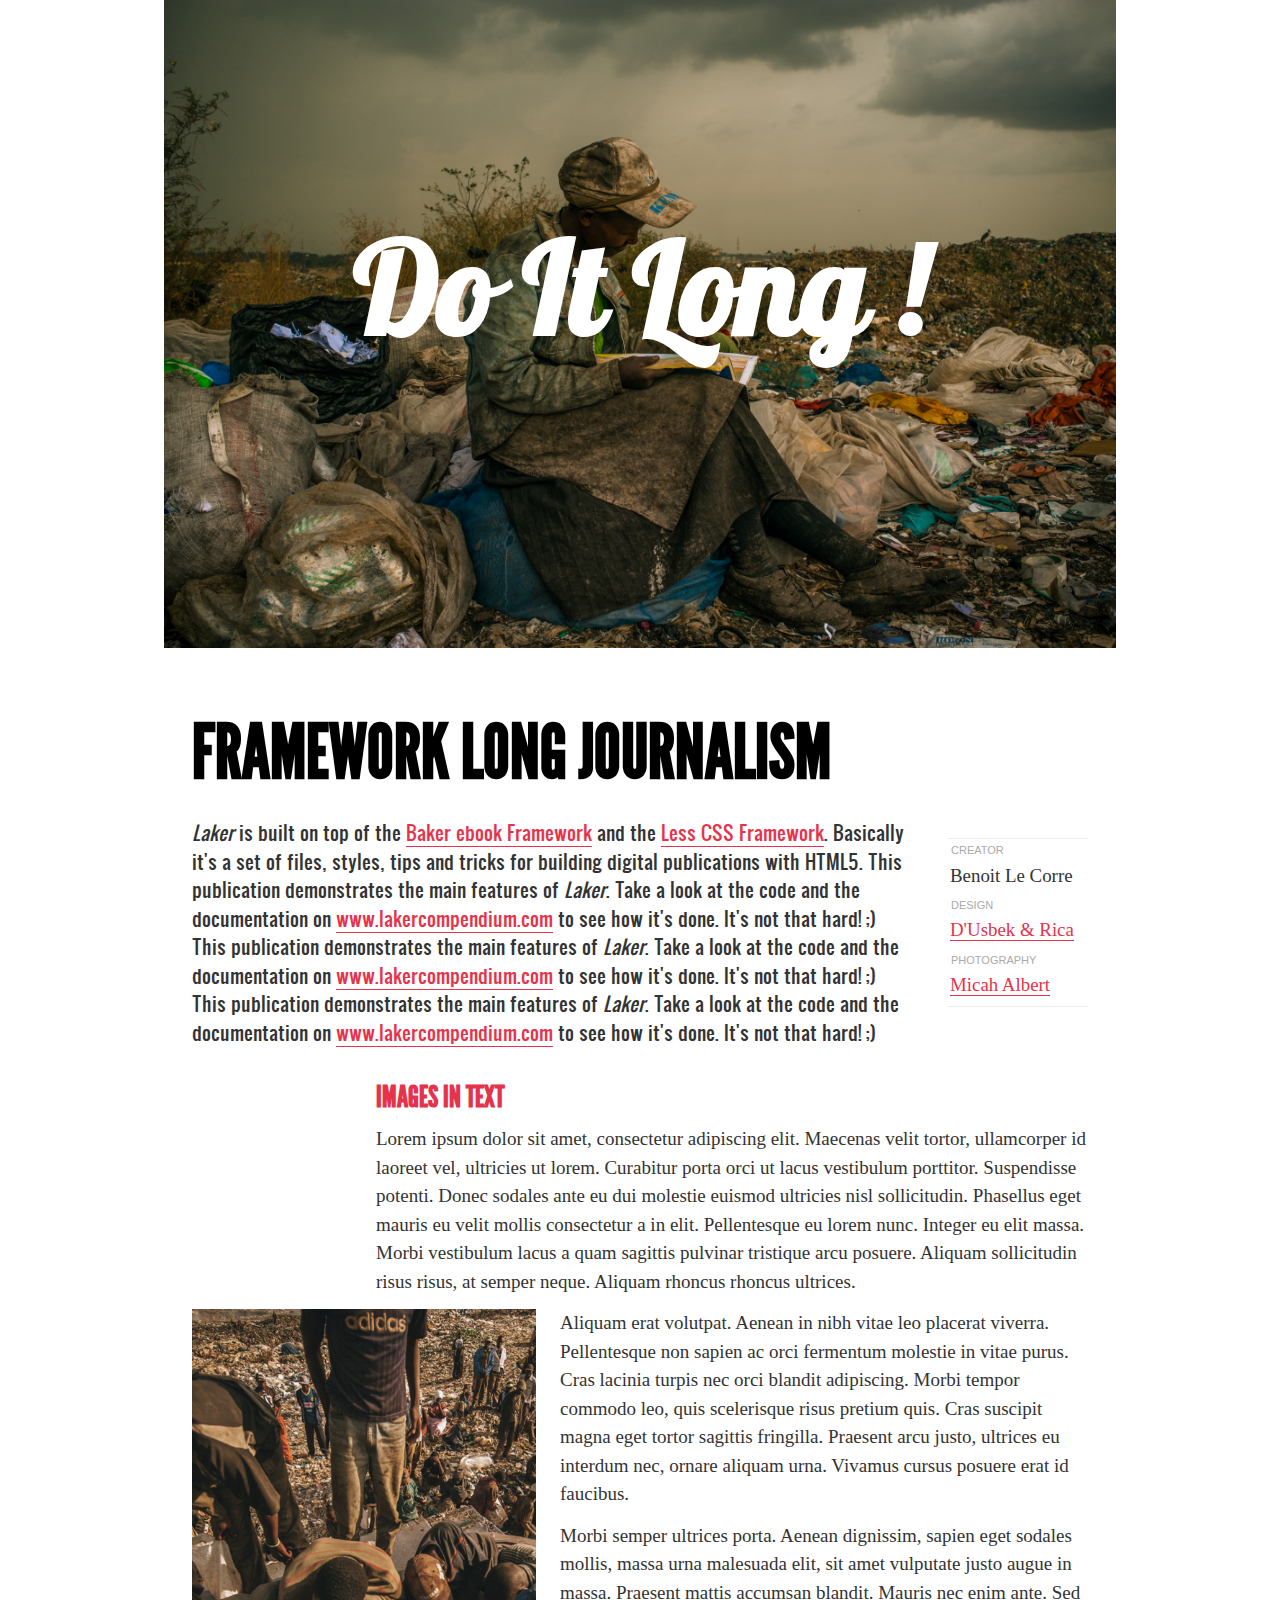
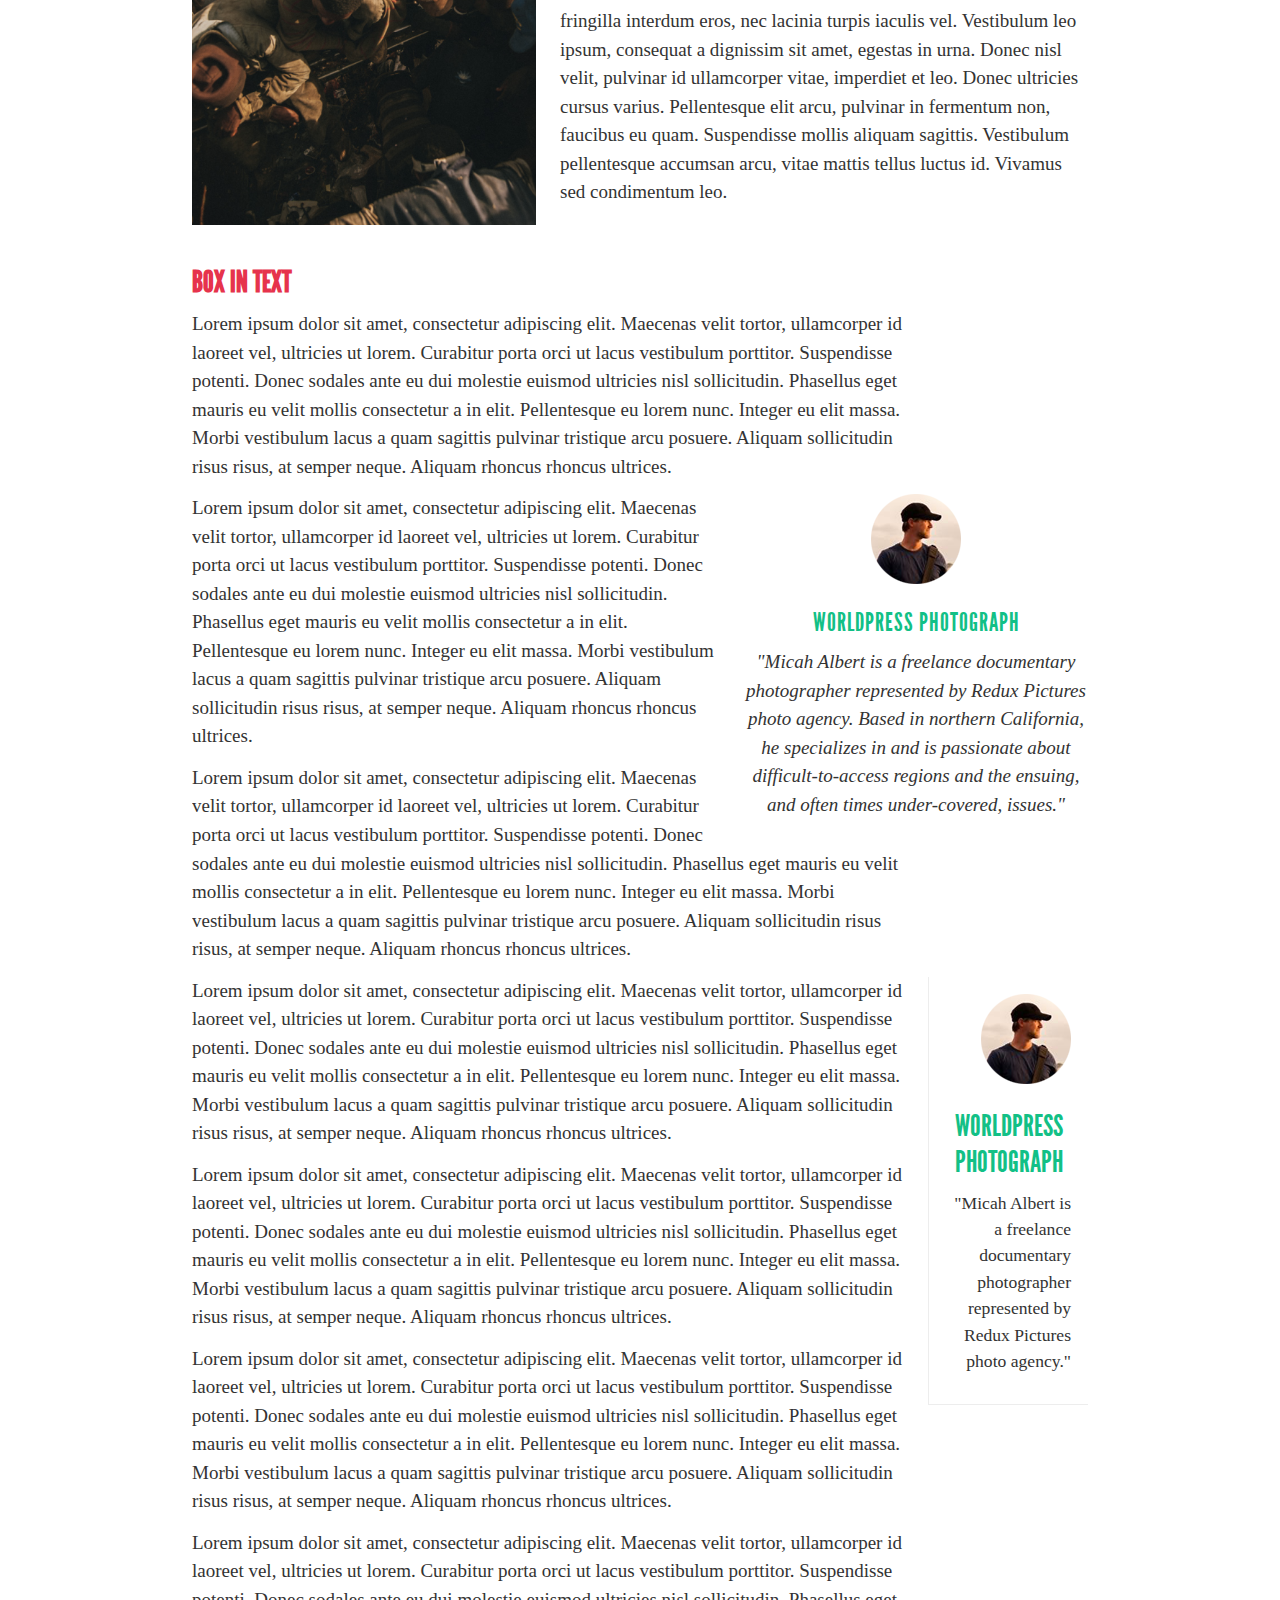
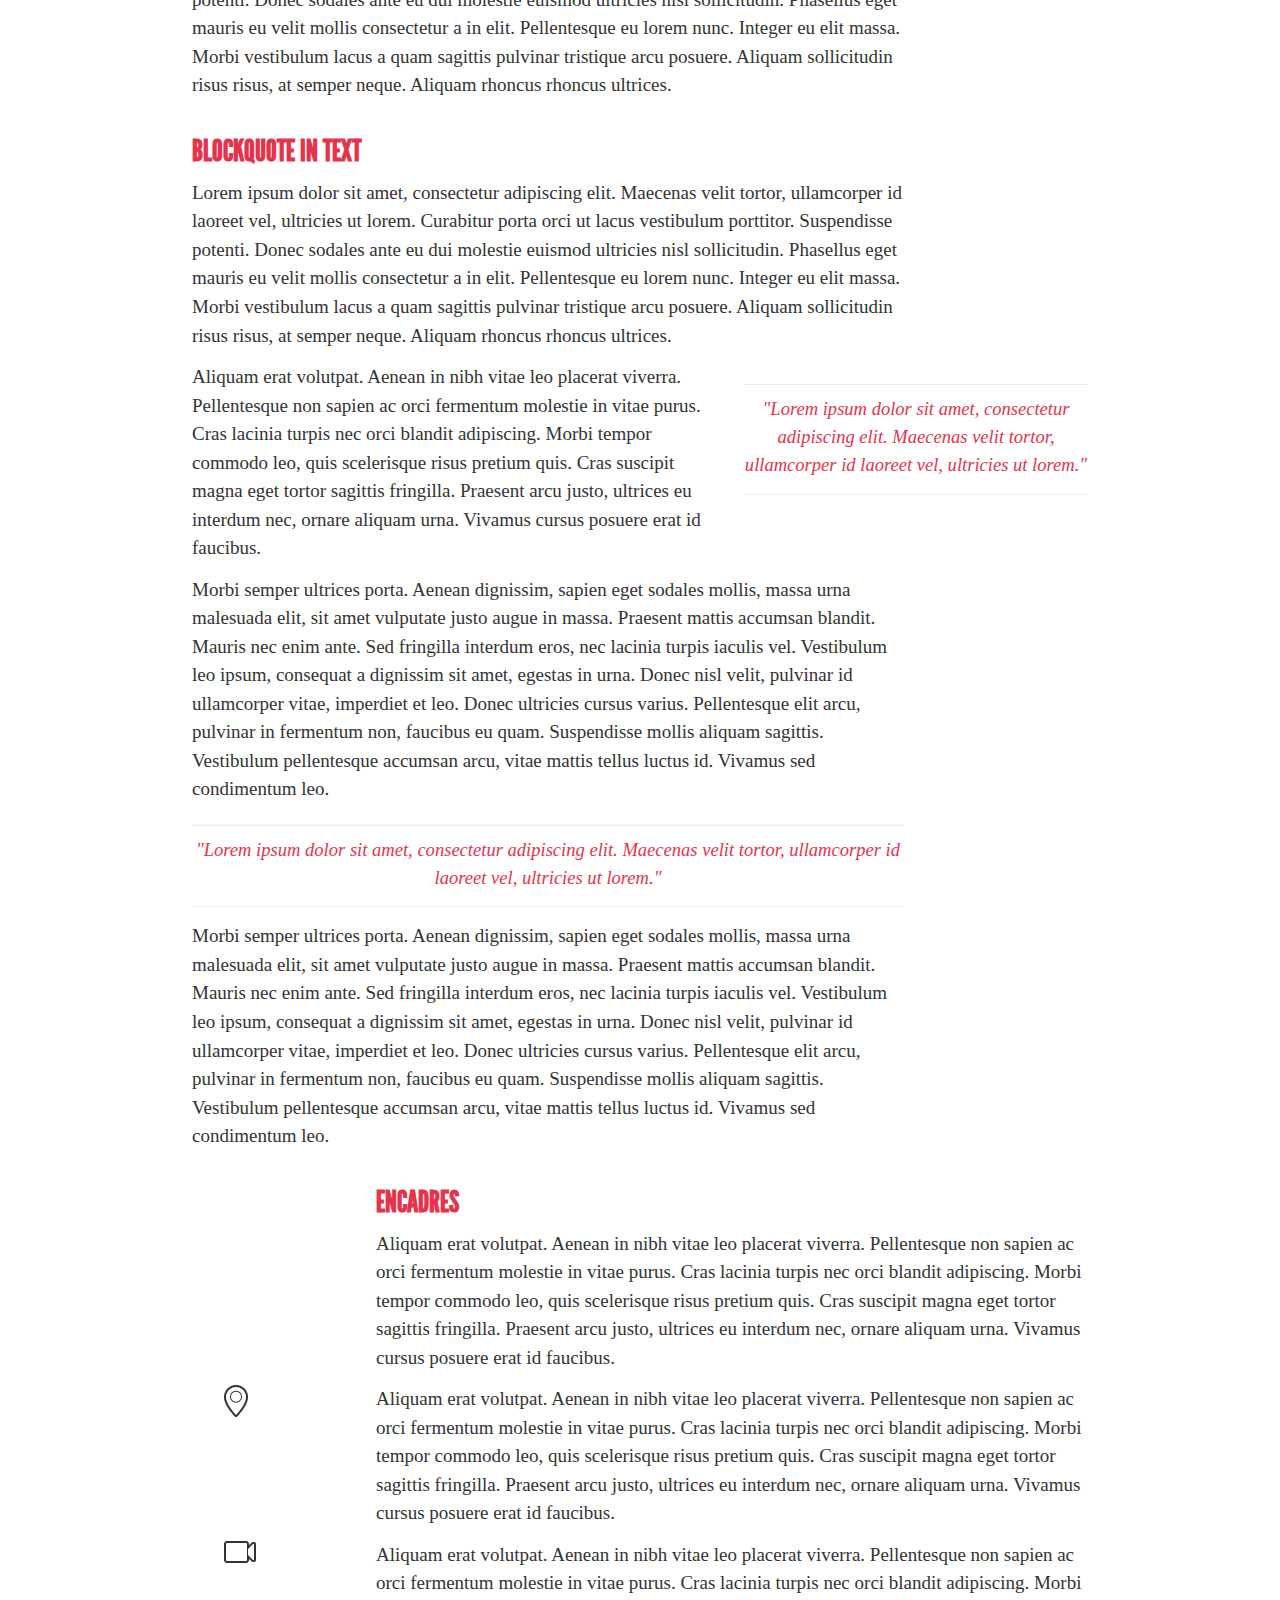
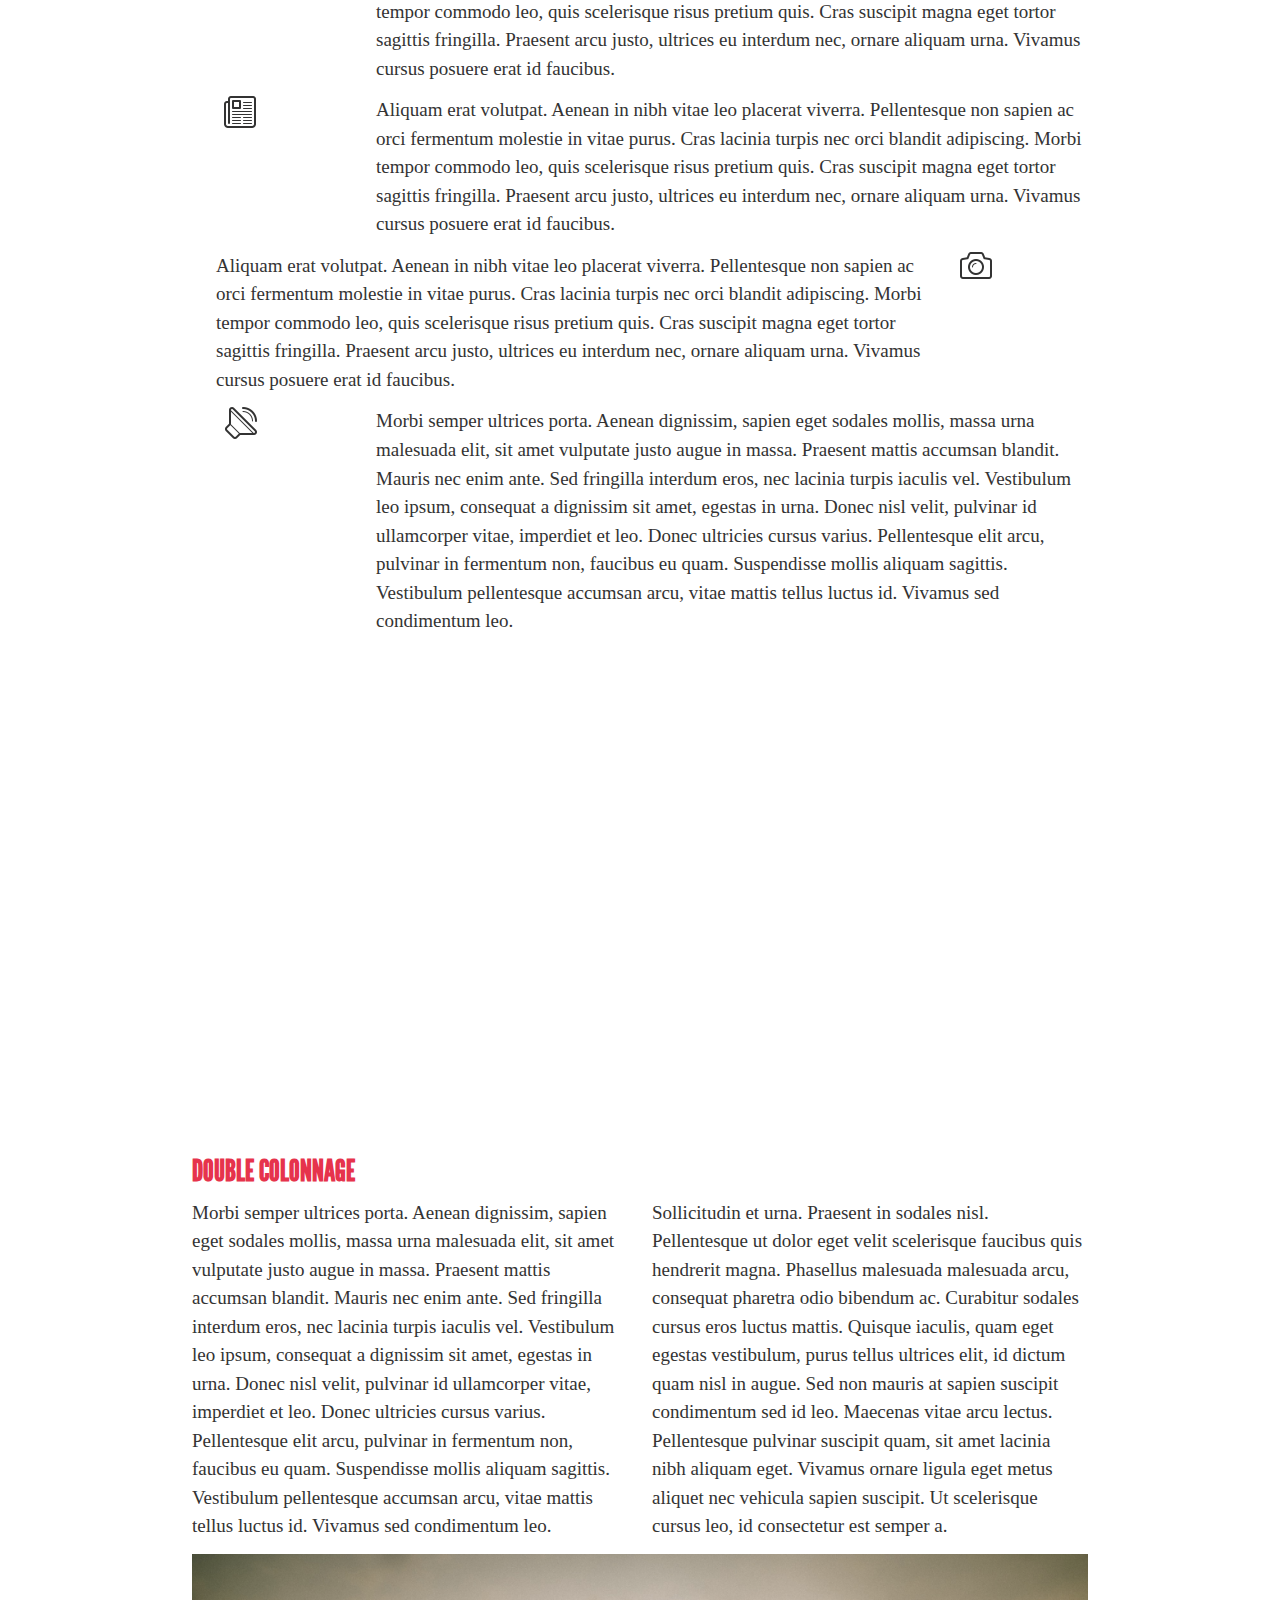
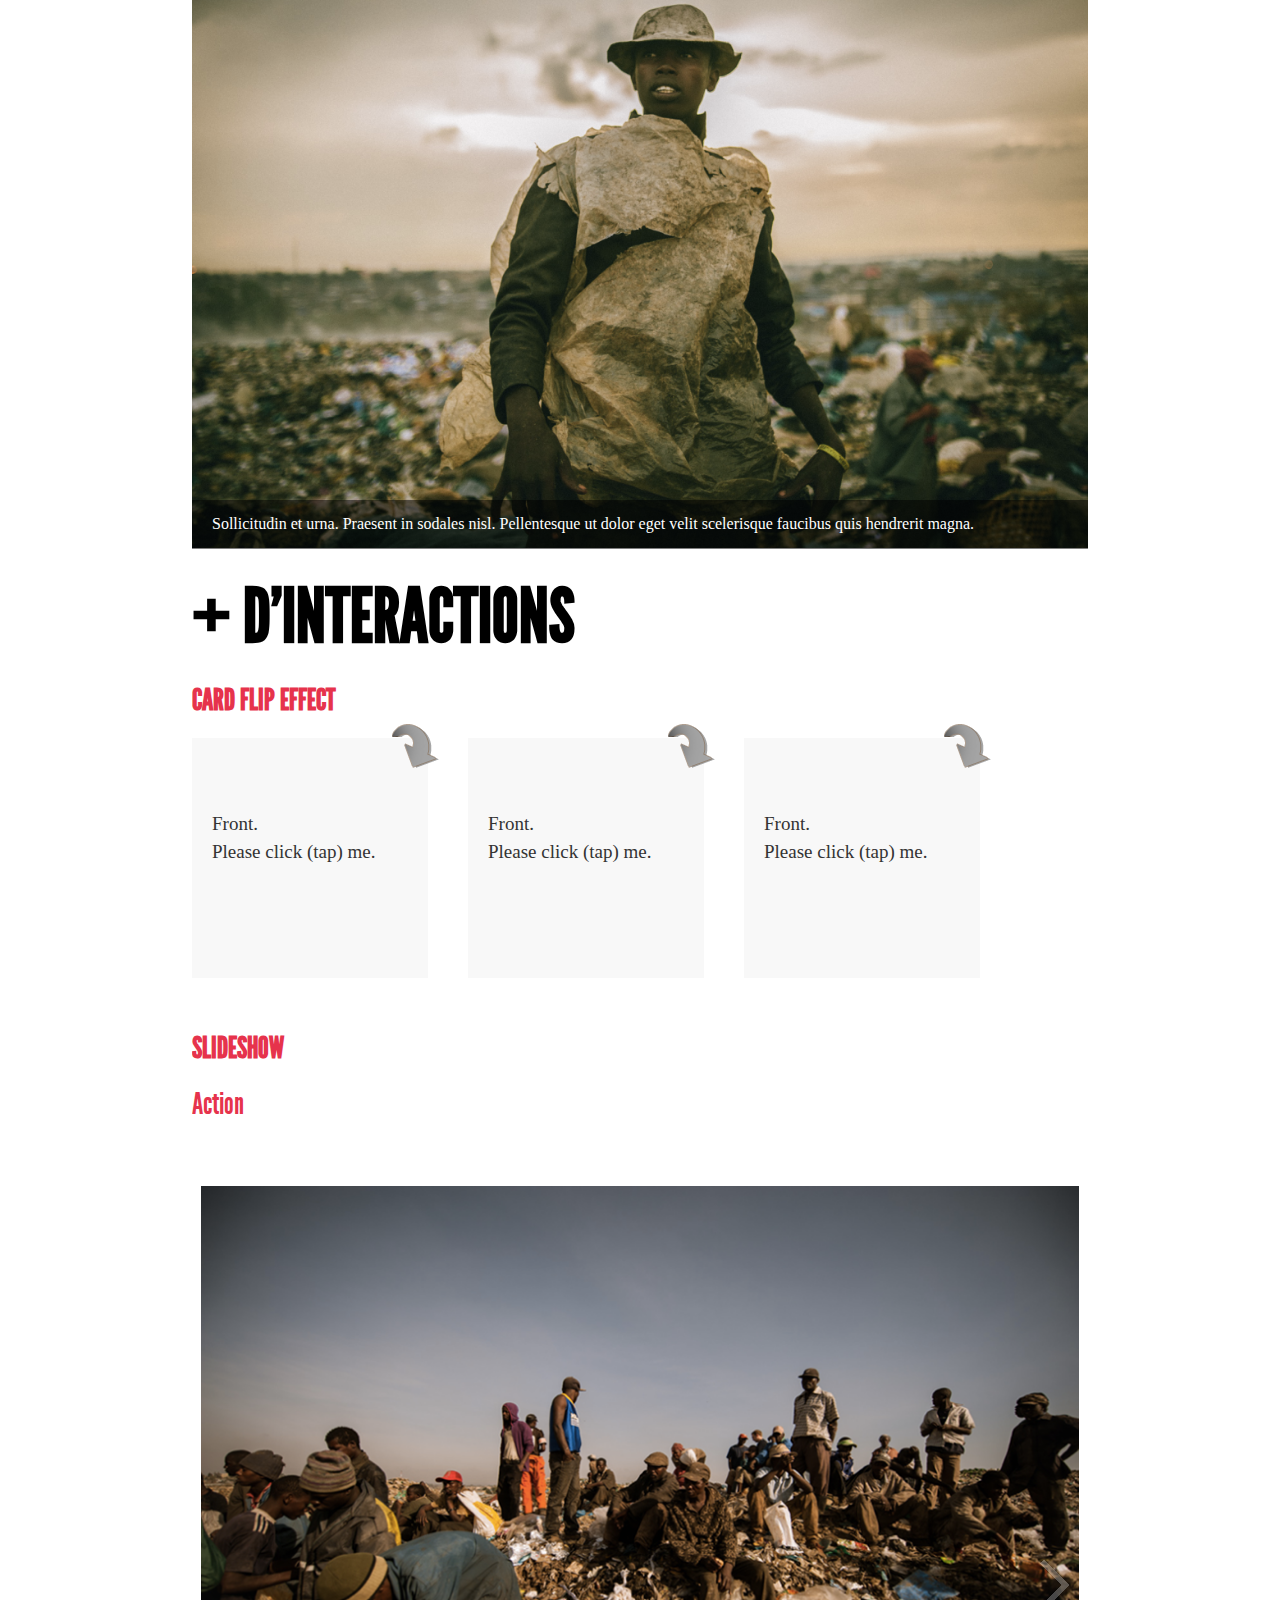
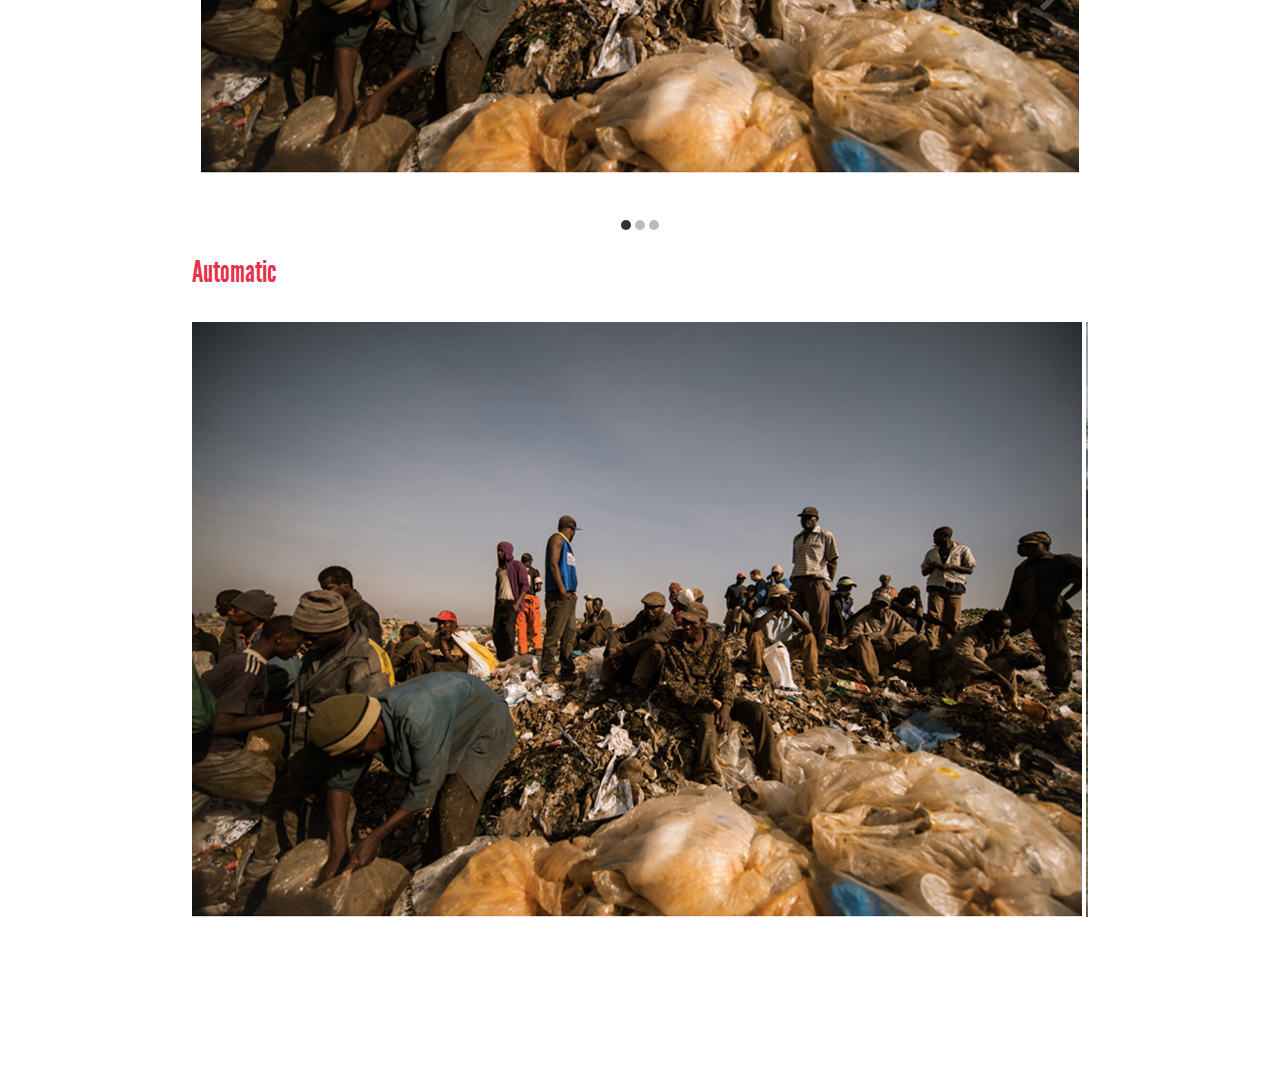
<file: index.html>
<!-- LAKER Version 1.2 – http://www.lakercompendium.com
This is a dossier file. 
From Baker-->


<!DOCTYPE html>
<html xmlns:csi="http://www.massimocorner.com/libraries/csi/" lang="fr">
<head>


<!--------------------------------------------------------------------------------------------------------------------------------->

<!-- META INFORMATION -->

<meta charset="utf-8">

<!--Prevent pinch to zoom on iOS devices-->
<meta name="viewport" content="width=device-width; initial-scale=1.0; maximum-scale=1.0; user-scalable=no;" />

<!--Allow saving as a web app on the home screen on iOS Devices (doesn't apply in Baker)-->
<meta name="apple-mobile-web-app-capable" content="yes" />

<!--If the page is saved as a web app, the statusbar will be black-translucent (doesn't apply in Baker)-->
<meta name="apple-mobile-web-app-status-bar-style" content="black-translucent" />

<!--Prevent phone number detection on iOS devices-->
<meta name="format-detection" content="telephone=no" />


<!--Title. The content of the title is displayed on the loading screen on iOS devices-->
<title>Do It Long ! Template HTML/CSS Long Journalism</title>

<!-- /META INFORMATION -->

<!--------------------------------------------------------------------------------------------------------------------------------->

<!-- STYLESHEETS -->

<!--Loading the main style sheet-->
<link href="styles/styles.css" rel="stylesheet" type="text/css" />

<!--Loading the dossier specific css-->
<link href="styles/dossiers/01.css" rel="stylesheet" type="text/css" />


<!--------------------------------------------------------------------------------------------------------------------------------->

<!-- JAVASCRIPTS -->

<script src="js/Hyphenator.js" type="text/javascript"></script>
<script src="js/jquery-1.5.min.js" type="text/javascript"></script>
<script type="text/javascript" src="js/tmt_core.js"></script>
<script type="text/javascript" src="js/tmt_net.js"></script>
<script type="text/javascript" src="js/tmt_csi.js"></script>
<script src="js/jquery.touchSwipe-1.2.1.js" type="text/javascript"></script>
<!--Card Flip Effect-->
<script type="text/javascript" src="js/jquery-css-transform.js"></script>
<script type="text/javascript" src="js/rotate3Di.js"></script>
<!--Audio Player-->
<script type="text/javascript" src="js/jquery.jplayer.min.js"></script>


<!--Mandatory JavaScripts (Uncomment if not used to speed up performance)
<script type="text/javascript" src="js/jquery.jplayer.min.js"></script>
-->

<!-- /JAVASCRIPTS -->

<!--------------------------------------------------------------------------------------------------------------------------------->

</head>

<body>

<!--Enable text hyphenation with Hyphenator.js-->
<div class="hyphenate">

<!---------------------------- MAIN TITLE ---------------------------->
<!--dossier start image-->
<div class="dossier-start-bg">
	<div id="main-title">
	<h1>Do It Long !</h1>
	</div><!-- #main-title -->
</div><!-- .dossier-start-bg -->
<!---------------------------- /MAIN TITLE ---------------------------->

<!---------------------------- ARTICLE BODY ---------------------------->
<div class="content-element">
        <div class="starting-headline">
        <h1>FRAMEWORK LONG JOURNALISM</em></h1>
        </div><!--Div starting headline-->
</div><!--Div content element-->


<!--"content-element" ensures, that content is placed within the right margins-->
<div class="content-element">

	<!---------------------------- SIGNATURE ---------------------------->
	<div class="small-column float-right">
		<div class="signature">
			<div class="category">
			<p>CREATOR</p>
				<div class="name">
				<p>Benoit Le Corre</p>
				</div>
			<p>DESIGN</p>
				<div class="name">
				<p><a href="http://usbek-et-rica.fr/">D'Usbek & Rica</a></p>
				</div>
			<p>PHOTOGRAPHY</p>
				<div class="name">
				<p><a href="http://www.micahalbert.com">Micah Albert</a></p>
				</div>
			</div>
		</div>
	</div>
	<!---------------------------- /SIGNATURE ---------------------------->

	<!---------------------------- CHAPO ---------------------------->
	<div class="large-column float-left">
		<div class="chapo">
		<p><em>Laker</em> is built on top of the <a href="http://www.bakerframework.com" target="_blank">Baker ebook Framework</a> and the <a href="http://www.lessframework.com" target="_blank">Less CSS Framework</a>. Basically it's a set of files, styles, tips and tricks for building digital publications with HTML5.
		This publication demonstrates the main features of <em>Laker</em>. Take a look at the code and the documentation on <a href="http://www.lakercompendium.com" target="_blank">www.lakercompendium.com</a> to see how it's done. It's not that hard! ;)
		This publication demonstrates the main features of <em>Laker</em>. Take a look at the code and the documentation on <a href="http://www.lakercompendium.com" target="_blank">www.lakercompendium.com</a> to see how it's done. It's not that hard! ;) <br />
		This publication demonstrates the main features of <em>Laker</em>. Take a look at the code and the documentation on <a href="http://www.lakercompendium.com" target="_blank">www.lakercompendium.com</a> to see how it's done. It's not that hard! ;) <br /></p>
		</div>
	</div>
	<!---------------------------- /CHAPO ---------------------------->

<div class="large-column float-right">
<h2>IMAGES IN TEXT</h2>
<p>Lorem ipsum dolor sit amet, consectetur adipiscing elit. Maecenas velit tortor, ullamcorper id laoreet vel, ultricies ut lorem. Curabitur porta orci ut lacus vestibulum porttitor. Suspendisse potenti. Donec sodales ante eu dui molestie euismod ultricies nisl sollicitudin. Phasellus eget mauris eu velit mollis consectetur a in elit. Pellentesque eu lorem nunc. Integer eu elit massa. Morbi vestibulum lacus a quam sagittis pulvinar tristique arcu posuere. Aliquam sollicitudin risus risus, at semper neque. Aliquam rhoncus rhoncus ultrices.</p>
  
	<!---------------------------- IMAGE IN TEXT ---------------------------->
    <div class="media-left">
    <img src="images/image-in-text.jpg" width="400" height="600" />
	</div>
	<!---------------------------- /IMAGE IN TEXT ---------------------------->
      	
<p> Aliquam erat volutpat. Aenean in nibh vitae leo placerat viverra. Pellentesque non sapien ac orci fermentum molestie in vitae purus. Cras lacinia turpis nec orci blandit adipiscing. Morbi tempor commodo leo, quis scelerisque risus pretium quis. Cras suscipit magna eget tortor sagittis fringilla. Praesent arcu justo, ultrices eu interdum nec, ornare aliquam urna. Vivamus cursus posuere erat id faucibus.</p>
<p>Morbi semper ultrices porta. Aenean dignissim, sapien eget sodales mollis, massa urna malesuada elit, sit amet vulputate justo augue in massa. Praesent mattis accumsan blandit. Mauris nec enim ante. Sed fringilla interdum eros, nec lacinia turpis iaculis vel. Vestibulum leo ipsum, consequat a dignissim sit amet, egestas in urna. Donec nisl velit, pulvinar id ullamcorper vitae, imperdiet et leo. Donec ultricies cursus varius. Pellentesque elit arcu, pulvinar in fermentum non, faucibus eu quam. Suspendisse mollis aliquam sagittis. Vestibulum pellentesque accumsan arcu, vitae mattis tellus luctus id. Vivamus sed condimentum leo.</p>  
</div>


<div class="large-column float-left">
<h2>BOX IN TEXT</h2>
<p>Lorem ipsum dolor sit amet, consectetur adipiscing elit. Maecenas velit tortor, ullamcorper id laoreet vel, ultricies ut lorem. Curabitur porta orci ut lacus vestibulum porttitor. Suspendisse potenti. Donec sodales ante eu dui molestie euismod ultricies nisl sollicitudin. Phasellus eget mauris eu velit mollis consectetur a in elit. Pellentesque eu lorem nunc. Integer eu elit massa. Morbi vestibulum lacus a quam sagittis pulvinar tristique arcu posuere. Aliquam sollicitudin risus risus, at semper neque. Aliquam rhoncus rhoncus ultrices.</p>
     
	<!---------------------------- ENTRY IN TEXT ---------------------------->
	<div class="media-right">
    	<div class="entry text-secondary">
		<img width="20px" height="20px" src="images/min-micah.png"/>
		<h3>WORLDPRESS PHOTOGRAPH</h3>
   		<p><em>"Micah Albert is a freelance documentary photographer represented by Redux Pictures photo agency. Based in northern California, he specializes in and is passionate about difficult-to-access regions and the ensuing, and often times under-covered, issues."</em></p>  
		</div>
    </div>  
	<!---------------------------- /ENTRY IN TEXT ---------------------------->

<p>Lorem ipsum dolor sit amet, consectetur adipiscing elit. Maecenas velit tortor, ullamcorper id laoreet vel, ultricies ut lorem. Curabitur porta orci ut lacus vestibulum porttitor. Suspendisse potenti. Donec sodales ante eu dui molestie euismod ultricies nisl sollicitudin. Phasellus eget mauris eu velit mollis consectetur a in elit. Pellentesque eu lorem nunc. Integer eu elit massa. Morbi vestibulum lacus a quam sagittis pulvinar tristique arcu posuere. Aliquam sollicitudin risus risus, at semper neque. Aliquam rhoncus rhoncus ultrices.</p>
<p>Lorem ipsum dolor sit amet, consectetur adipiscing elit. Maecenas velit tortor, ullamcorper id laoreet vel, ultricies ut lorem. Curabitur porta orci ut lacus vestibulum porttitor. Suspendisse potenti. Donec sodales ante eu dui molestie euismod ultricies nisl sollicitudin. Phasellus eget mauris eu velit mollis consectetur a in elit. Pellentesque eu lorem nunc. Integer eu elit massa. Morbi vestibulum lacus a quam sagittis pulvinar tristique arcu posuere. Aliquam sollicitudin risus risus, at semper neque. Aliquam rhoncus rhoncus ultrices.</p>
</div>

	<!---------------------------- ENTRY IN TEXT ---------------------------->
	<div class="small-column float-right">
    	<div class="entry-right text-secondary">
		<img width="20px" height="20px" src="images/min-micah.png"/>
		<h3>WORLDPRESS PHOTOGRAPH</h3>
    	<p>"Micah Albert is a freelance documentary photographer represented by Redux Pictures photo agency."</p>  
		</div>
	</div>
	<!---------------------------- /ENTRY IN TEXT ---------------------------->

<div class="large-column float-left">
<p>Lorem ipsum dolor sit amet, consectetur adipiscing elit. Maecenas velit tortor, ullamcorper id laoreet vel, ultricies ut lorem. Curabitur porta orci ut lacus vestibulum porttitor. Suspendisse potenti. Donec sodales ante eu dui molestie euismod ultricies nisl sollicitudin. Phasellus eget mauris eu velit mollis consectetur a in elit. Pellentesque eu lorem nunc. Integer eu elit massa. Morbi vestibulum lacus a quam sagittis pulvinar tristique arcu posuere. Aliquam sollicitudin risus risus, at semper neque. Aliquam rhoncus rhoncus ultrices.</p>
<p>Lorem ipsum dolor sit amet, consectetur adipiscing elit. Maecenas velit tortor, ullamcorper id laoreet vel, ultricies ut lorem. Curabitur porta orci ut lacus vestibulum porttitor. Suspendisse potenti. Donec sodales ante eu dui molestie euismod ultricies nisl sollicitudin. Phasellus eget mauris eu velit mollis consectetur a in elit. Pellentesque eu lorem nunc. Integer eu elit massa. Morbi vestibulum lacus a quam sagittis pulvinar tristique arcu posuere. Aliquam sollicitudin risus risus, at semper neque. Aliquam rhoncus rhoncus ultrices.</p>
<p>Lorem ipsum dolor sit amet, consectetur adipiscing elit. Maecenas velit tortor, ullamcorper id laoreet vel, ultricies ut lorem. Curabitur porta orci ut lacus vestibulum porttitor. Suspendisse potenti. Donec sodales ante eu dui molestie euismod ultricies nisl sollicitudin. Phasellus eget mauris eu velit mollis consectetur a in elit. Pellentesque eu lorem nunc. Integer eu elit massa. Morbi vestibulum lacus a quam sagittis pulvinar tristique arcu posuere. Aliquam sollicitudin risus risus, at semper neque. Aliquam rhoncus rhoncus ultrices.</p>
<p>Lorem ipsum dolor sit amet, consectetur adipiscing elit. Maecenas velit tortor, ullamcorper id laoreet vel, ultricies ut lorem. Curabitur porta orci ut lacus vestibulum porttitor. Suspendisse potenti. Donec sodales ante eu dui molestie euismod ultricies nisl sollicitudin. Phasellus eget mauris eu velit mollis consectetur a in elit. Pellentesque eu lorem nunc. Integer eu elit massa. Morbi vestibulum lacus a quam sagittis pulvinar tristique arcu posuere. Aliquam sollicitudin risus risus, at semper neque. Aliquam rhoncus rhoncus ultrices.</p>
</div>

<div class="large-column float-left">
<h2>BLOCKQUOTE IN TEXT</h2>
<p>Lorem ipsum dolor sit amet, consectetur adipiscing elit. Maecenas velit tortor, ullamcorper id laoreet vel, ultricies ut lorem. Curabitur porta orci ut lacus vestibulum porttitor. Suspendisse potenti. Donec sodales ante eu dui molestie euismod ultricies nisl sollicitudin. Phasellus eget mauris eu velit mollis consectetur a in elit. Pellentesque eu lorem nunc. Integer eu elit massa. Morbi vestibulum lacus a quam sagittis pulvinar tristique arcu posuere. Aliquam sollicitudin risus risus, at semper neque. Aliquam rhoncus rhoncus ultrices.</p>
     
	<!---------------------------- BLOCKQUOTE IN TEXT ---------------------------->
	<div class="media-right">
    	<div class="blockquote">
    	<p>"Lorem ipsum dolor sit amet, consectetur adipiscing elit. Maecenas velit tortor, ullamcorper id laoreet vel, ultricies ut lorem."</p>  
		</div>
    </div>  
	<!---------------------------- /BLOCKQUOTE IN TEXT ---------------------------->

<p> Aliquam erat volutpat. Aenean in nibh vitae leo placerat viverra. Pellentesque non sapien ac orci fermentum molestie in vitae purus. Cras lacinia turpis nec orci blandit adipiscing. Morbi tempor commodo leo, quis scelerisque risus pretium quis. Cras suscipit magna eget tortor sagittis fringilla. Praesent arcu justo, ultrices eu interdum nec, ornare aliquam urna. Vivamus cursus posuere erat id faucibus.</p>
<p>Morbi semper ultrices porta. Aenean dignissim, sapien eget sodales mollis, massa urna malesuada elit, sit amet vulputate justo augue in massa. Praesent mattis accumsan blandit. Mauris nec enim ante. Sed fringilla interdum eros, nec lacinia turpis iaculis vel. Vestibulum leo ipsum, consequat a dignissim sit amet, egestas in urna. Donec nisl velit, pulvinar id ullamcorper vitae, imperdiet et leo. Donec ultricies cursus varius. Pellentesque elit arcu, pulvinar in fermentum non, faucibus eu quam. Suspendisse mollis aliquam sagittis. Vestibulum pellentesque accumsan arcu, vitae mattis tellus luctus id. Vivamus sed condimentum leo.</p>  

	<!---------------------------- BLOCKQUOTE IN TEXT ---------------------------->
	<div class="blockquote text-secondary">
	<p>"Lorem ipsum dolor sit amet, consectetur adipiscing elit. Maecenas velit tortor, ullamcorper id laoreet vel, ultricies ut lorem."</p> 
	</div>
	<!---------------------------- /BLOCKQUOTE IN TEXT ---------------------------->
	
<p>Morbi semper ultrices porta. Aenean dignissim, sapien eget sodales mollis, massa urna malesuada elit, sit amet vulputate justo augue in massa. Praesent mattis accumsan blandit. Mauris nec enim ante. Sed fringilla interdum eros, nec lacinia turpis iaculis vel. Vestibulum leo ipsum, consequat a dignissim sit amet, egestas in urna. Donec nisl velit, pulvinar id ullamcorper vitae, imperdiet et leo. Donec ultricies cursus varius. Pellentesque elit arcu, pulvinar in fermentum non, faucibus eu quam. Suspendisse mollis aliquam sagittis. Vestibulum pellentesque accumsan arcu, vitae mattis tellus luctus id. Vivamus sed condimentum leo.</p>  
</div>

<div class="large-column float-right">
<h2>ENCADRES</h2>
<p> Aliquam erat volutpat. Aenean in nibh vitae leo placerat viverra. Pellentesque non sapien ac orci fermentum molestie in vitae purus. Cras lacinia turpis nec orci blandit adipiscing. Morbi tempor commodo leo, quis scelerisque risus pretium quis. Cras suscipit magna eget tortor sagittis fringilla. Praesent arcu justo, ultrices eu interdum nec, ornare aliquam urna. Vivamus cursus posuere erat id faucibus.</p>
</div>

	<!---------------------------- BOX  ---------------------------->
	<div class="small-column float-left">
			<div class="logo">
				<label for="an1">
    			<img src="images/logo/location.png" width="50px" class="img-rounded" />
				</label>
				<label for="an1">
				</label>
			</div>

		<div class="full-column">
		<input id="an1" type=checkbox>
				<div style="display: none;">
					<div class="encadre text-secondary">
					<h2>LOREM IPSUM GOOGLE MAP</h2>
					<iframe width="100%" height="400px" scrolling="no" frameborder="no" src="https://www.google.com/fusiontables/embedviz?q=select+col5+from+12UYlsXC-voFfI6DBnbgPAc5KThU06VkhgIHQpG4&amp;viz=MAP&amp;h=false&amp;lat=33.314238852733865&amp;lng=37.95263824462906&amp;t=1&amp;z=4&amp;l=col5&amp;y=2&amp;tmplt=2&amp;hml=KML"></iframe>
					<p>
					<em>Nombre de réfugiés enregistrés dans les pays limitrophes de la Syrie</em>
					<br/>
					<p>Aliquam erat volutpat. Aenean in nibh vitae leo placerat viverra. Pellentesque non sapien ac orci fermentum molestie in vitae purus. Cras lacinia turpis nec orci blandit adipiscing. Morbi tempor commodo leo, quis scelerisque risus pretium quis. Cras suscipit magna eget tortor sagittis fringilla. Praesent arcu justo, ultrices eu interdum nec, ornare aliquam urna. Vivamus cursus posuere erat id faucibus.</p>
					<br/>
					<em>(<a href="http://data.unhcr.org/syrianrefugees/regional.php">source UNHCR</a>)</em>
					</div>
				</div>
		</div>

		<div class="small-column float-left">
			<div class="legend">
			</div>
		</div>
	</div>
	<!---------------------------- /BOX  ---------------------------->

<div class="large-column float-right">
<p> Aliquam erat volutpat. Aenean in nibh vitae leo placerat viverra. Pellentesque non sapien ac orci fermentum molestie in vitae purus. Cras lacinia turpis nec orci blandit adipiscing. Morbi tempor commodo leo, quis scelerisque risus pretium quis. Cras suscipit magna eget tortor sagittis fringilla. Praesent arcu justo, ultrices eu interdum nec, ornare aliquam urna. Vivamus cursus posuere erat id faucibus.</p>
</div>

	<!---------------------------- BOX  ---------------------------->
	<div class="small-column float-left">
			<div class="logo">
				<label for="an2">
    			<img src="images/logo/video.png" class="img-rounded" />
				</label>
				<label for="an2">
				</label>
			</div>

		<div class="full-column">
		<input id="an2" type=checkbox>
				<div style="display: none;">
					<div class="encadre text-secondary">
					<h2>LOREM IPSUM VIDEO</h2>
					<object width="480" height="360"><param name="movie" value="http://www.youtube.com/embed/PHLpWZ4QJow?rel=0" frameborder="0" allowfullscreen"></param><param name="allowFullScreen" value="true"></param><param name="allowscriptaccess" value="always"></param><embed src="http://www.youtube.com/embed/PHLpWZ4QJow?rel=0" type="application/x-shockwave-flash" width="480" height="360" allowscriptaccess="always" allowfullscreen="true"></embed></object>
					<br/>
					<p>Plus de deux millions de Syriens ont fui leur pays depuis le début du conflit. Dès avril 2011, les pays limitrophes ont absorbé les flux toujours plus importants de migrants. Aujourd’hui, le Liban, la Turquie, la Jordanie, l’Irak et l’Egypte “hébergent plus de 97% des réfugiés syriens”, souvent à leur propres frais (Haut-Commissariat des Nations-Unies pour les réfugiés, UNHCR). Les conséquences sont néfastes, tant pour les réfugiés que pour les pays d’accueil. Parmi elles :  loyers à la hausse, manque de travail et problèmes d’intégration.</p>
					<em>(<a href="http://data.unhcr.org/syrianrefugees/regional.php">source UNHCR</a>)</em>
					</div>
				</div>
		</div>

		<div class="small-column float-left">
			<div class="legend">
			</div>
		</div>
	</div>
	<!---------------------------- /BOX  ---------------------------->

<div class="large-column float-right">
<p>Aliquam erat volutpat. Aenean in nibh vitae leo placerat viverra. Pellentesque non sapien ac orci fermentum molestie in vitae purus. Cras lacinia turpis nec orci blandit adipiscing. Morbi tempor commodo leo, quis scelerisque risus pretium quis. Cras suscipit magna eget tortor sagittis fringilla. Praesent arcu justo, ultrices eu interdum nec, ornare aliquam urna. Vivamus cursus posuere erat id faucibus.</p>  
</div>

	<!---------------------------- BOX  ---------------------------->
	<div class="small-column float-left">
			<div class="logo">
				<label for="an4">
    			<img src="images/logo/news.png" class="img-rounded" />
				</label>
				<label for="an4">
				</label>
			</div>

		<div class="full-column">
		<input id="an4" type=checkbox>
				<div style="display: none;">
					<div class="encadre text-secondary">
					<h2>LOREM IPSUM TEXT</h2>
					<br/>
					<p>Lorem ipsum dolor sit amet, consectetur adipiscing elit. Maecenas velit tortor, ullamcorper id laoreet vel, ultricies ut lorem. Curabitur porta orci ut lacus vestibulum porttitor. Suspendisse potenti. Donec sodales ante eu dui molestie euismod ultricies nisl sollicitudin. Phasellus eget mauris eu velit mollis consectetur a in elit. Pellentesque eu lorem nunc. Integer eu elit massa. Morbi vestibulum lacus a quam sagittis pulvinar tristique arcu posuere. </p>
					<p>Lorem ipsum dolor sit amet, consectetur adipiscing elit. Maecenas velit tortor, ullamcorper id laoreet vel, ultricies ut lorem. Curabitur porta orci ut lacus vestibulum porttitor. Suspendisse potenti. Donec sodales ante eu dui molestie euismod ultricies nisl sollicitudin. Phasellus eget mauris eu velit mollis consectetur a in elit. Pellentesque eu lorem nunc. Integer eu elit massa. Morbi vestibulum lacus a quam sagittis pulvinar tristique arcu posuere. </p>
					<p>Lorem ipsum dolor sit amet, consectetur adipiscing elit. Maecenas velit tortor, ullamcorper id laoreet vel, ultricies ut lorem. Curabitur porta orci ut lacus vestibulum porttitor. Suspendisse potenti. Donec sodales ante eu dui molestie euismod ultricies nisl sollicitudin. Phasellus eget mauris eu velit mollis consectetur a in elit. Pellentesque eu lorem nunc. Integer eu elit massa. Morbi vestibulum lacus a quam sagittis pulvinar tristique arcu posuere. </p>
					<br/>
					</div>
				</div>
		</div>

		<div class="small-column float-left">
			<div class="legend">
			</div>
		</div>
	</div>
	<!---------------------------- /BOX  ---------------------------->

<div class="large-column float-left">
<p>Aliquam erat volutpat. Aenean in nibh vitae leo placerat viverra. Pellentesque non sapien ac orci fermentum molestie in vitae purus. Cras lacinia turpis nec orci blandit adipiscing. Morbi tempor commodo leo, quis scelerisque risus pretium quis. Cras suscipit magna eget tortor sagittis fringilla. Praesent arcu justo, ultrices eu interdum nec, ornare aliquam urna. Vivamus cursus posuere erat id faucibus.</p>  
</div>

	<!---------------------------- BOX  ---------------------------->
	<div class="small-column float-right">
			<div class="logo">
				<label for="an3">
    			<img src="images/logo/camera.png" class="img-rounded" />
				</label>
				<label for="an3">
				</label>
			</div>

		<div class="full-column">
		<input id="an3" type=checkbox>
				<div style="display: none;">
					<div class="encadre right text-secondary">
					<h2>LOREMP IPSUM SOUND</h2>
					<img src="images/micah-albert.jpg" />
					<br/>
					<p>Aliquam erat volutpat. Aenean in nibh vitae leo placerat viverra. Pellentesque non sapien ac orci fermentum molestie in vitae purus. Cras lacinia turpis nec orci blandit adipiscing. Morbi tempor commodo leo, quis scelerisque risus pretium quis.</p>
					<br/>
					</div>
				</div>
		</div>

		<div class="small-column float-right">
			<div class="legend">
			</div>
		</div>
	</div>
	<!---------------------------- /BOX  ---------------------------->

<div class="large-column float-right">
<p>Aliquam erat volutpat. Aenean in nibh vitae leo placerat viverra. Pellentesque non sapien ac orci fermentum molestie in vitae purus. Cras lacinia turpis nec orci blandit adipiscing. Morbi tempor commodo leo, quis scelerisque risus pretium quis. Cras suscipit magna eget tortor sagittis fringilla. Praesent arcu justo, ultrices eu interdum nec, ornare aliquam urna. Vivamus cursus posuere erat id faucibus.</p>  
</div><!--Div large-column float-right-->

	<!---------------------------- BOX  ---------------------------->
	<div class="small-column float-left">
			<div class="logo">
				<label for="an5">
    			<img src="images/logo/sound.png" class="img-rounded" />
				</label>
				<label for="an5">
				</label>
			</div>

		<div class="full-column">
		<input id="an5" type=checkbox>
				<div style="display: none;">
					<div class="encadre text-secondary">
					<h2>LOREMP IPSUM SOUND</h2>
					<br/>
					<iframe width="100%" height="450px" scrolling="no" frameborder="no" src="https://w.soundcloud.com/player/?url=https%3A//api.soundcloud.com/playlists/1497916"></iframe>
					<br/>
					<p>Aliquam erat volutpat. Aenean in nibh vitae leo placerat viverra. Pellentesque non sapien ac orci fermentum molestie in vitae purus. Cras lacinia turpis nec orci blandit adipiscing. Morbi tempor commodo leo, quis scelerisque risus pretium quis. Cras suscipit magna eget tortor sagittis fringilla. Praesent arcu justo, ultrices eu interdum nec, ornare aliquam urna. Vivamus cursus posuere erat id faucibus.</p>
					</div>
				</div>
		</div>

		<div class="small-column float-left">
			<div class="legend">
			</div>
		</div>
	</div>
	<!---------------------------- /BOX  ---------------------------->

<div class="large-column float-right">
<p>Morbi semper ultrices porta. Aenean dignissim, sapien eget sodales mollis, massa urna malesuada elit, sit amet vulputate justo augue in massa. Praesent mattis accumsan blandit. Mauris nec enim ante. Sed fringilla interdum eros, nec lacinia turpis iaculis vel. Vestibulum leo ipsum, consequat a dignissim sit amet, egestas in urna. Donec nisl velit, pulvinar id ullamcorper vitae, imperdiet et leo. Donec ultricies cursus varius. Pellentesque elit arcu, pulvinar in fermentum non, faucibus eu quam. Suspendisse mollis aliquam sagittis. Vestibulum pellentesque accumsan arcu, vitae mattis tellus luctus id. Vivamus sed condimentum leo.</p>  
</div>

<div class="full-column">
<iframe width="100%" height="480" frameborder="0" scrolling="no" marginheight="0" marginwidth="0" src="http://www.google.de/maps?f=q&amp;source=s_q&amp;hl=de&amp;geocode=&amp;q=new+york+city&amp;sll=51.151786,10.415039&amp;sspn=22.197694,37.353516&amp;vpsrc=6&amp;t=h&amp;ie=UTF8&amp;hq=&amp;hnear=New+York+City,+New+York,+Vereinigte+Staaten&amp;ll=40.734251,-74.010086&amp;spn=0.249745,0.439453&amp;z=11&amp;iwloc=A&amp;output=embed"></iframe>
</div>

<div class="full-column">
<h2>DOUBLE COLONNAGE</h2>
</div>

<div class="medium-column float-left">
<p> Morbi semper ultrices porta. Aenean dignissim, sapien eget sodales mollis, massa urna malesuada elit, sit amet vulputate justo augue in massa. Praesent mattis accumsan blandit. Mauris nec enim ante. Sed fringilla interdum eros, nec lacinia turpis iaculis vel. Vestibulum leo ipsum, consequat a dignissim sit amet, egestas in urna. Donec nisl velit, pulvinar id ullamcorper vitae, imperdiet et leo. Donec ultricies cursus varius. Pellentesque elit arcu, pulvinar in fermentum non, faucibus eu quam. Suspendisse mollis aliquam sagittis. Vestibulum pellentesque accumsan arcu, vitae mattis tellus luctus id. Vivamus sed condimentum leo.</p>
</div><!--Div medium-column float-left-->

<div class="medium-column float-right">
<p>Sollicitudin et urna. Praesent in sodales nisl. Pellentesque ut dolor eget velit scelerisque faucibus quis hendrerit magna. Phasellus malesuada malesuada arcu, consequat pharetra odio bibendum ac. Curabitur sodales cursus eros luctus mattis. Quisque iaculis, quam eget egestas vestibulum, purus tellus ultrices elit, id dictum quam nisl in augue. Sed non mauris at sapien suscipit condimentum sed id leo. Maecenas vitae arcu lectus. Pellentesque pulvinar suscipit quam, sit amet lacinia nibh aliquam eget. Vivamus ornare ligula eget metus aliquet nec vehicula sapien suscipit. Ut scelerisque cursus leo, id consectetur est semper a.</p>
</div><!--Div medium-column float-left-->

	<!---------------------------- FULL IMAGE + CAPTION  ---------------------------->
	<div class="full-column">
		<div class="full-image">
		<img src="images/buried-in-dandora-2.png" alt="full-image"/>
			<div class="caption">
			<p>Sollicitudin et urna. Praesent in sodales nisl. Pellentesque ut dolor eget velit scelerisque faucibus quis hendrerit magna.</p>
			</div>
		</div>
	</div>

	<!---------------------------- /FULL IMAGE + CAPTION  ---------------------------->

<div class="full-column">
<h1>+ D'INTERACTIONS</h1>     
<h2>CARD FLIP EFFECT</h2>

	<!---------------------------- FLIPCARD x3  ---------------------------->
	<div class="card-flip">
		<div class="front">
        	<div class="flip-arrow">
			<img src="images/flip-arrow.png" width="49" height="48" />
			</div>
           	<div class="card-flip-text">
           	<p> Front. <br />
           	Please click (tap) me.</p>
            </div>
        </div>
        
        <div class="back">
        	<div class="flip-arrow-back">
			<img src="images/flip-arrow-back.png" width="49" height="48" />
			</div>
            <div class="card-flip-text">
            <p>Back. <br />
            Great! Now click (tap) me again.</p>
            </div>
        </div>
    </div> 
		

	<div class="card-flip">
		<div class="front">
        	<div class="flip-arrow">
			<img src="images/flip-arrow.png" width="49" height="48" />
			</div>
           	<div class="card-flip-text">
           	<p> Front. <br />
           	Please click (tap) me.</p>
            </div>
        </div>
        
        <div class="back">
        	<div class="flip-arrow-back">
			<img src="images/flip-arrow-back.png" width="49" height="48" />
			</div>
            <div class="card-flip-text">
            <p>Back. <br />
            Great! Now click (tap) me again.</p>
            </div>
        </div>
    </div>


	<div class="card-flip">
		<div class="front">
        	<div class="flip-arrow">
			<img src="images/flip-arrow.png" width="49" height="48" />
			</div>
           	<div class="card-flip-text">
           	<p> Front. <br />
           	Please click (tap) me.</p>
            </div>
        </div>
        
        <div class="back">
        	<div class="flip-arrow-back">
			<img src="images/flip-arrow-back.png" width="49" height="48" />
			</div>
            <div class="card-flip-text">
            <p>Back. <br />
            Great! Now click (tap) me again.</p>
            </div>
        </div>
    </div>

	<script type="text/javascript" src="js/card-flip.js"></script>
	<!---------------------------- FLIPCARD x3  ---------------------------->

</div>

<div class="full-column">
<h2>SLIDESHOW</h2>
<h3>Action</h3>
</div>
	
	<!---------------------------- SLIDESHOW ACTION  ---------------------------->
  	<div class="full-column">
    	<input checked type=radio name=slider id="slide1" />
    	<input type=radio name=slider id="slide2" />
    	<input type=radio name=slider id="slide3" />

    	<div id="slides">
    		<div id="overflow">
      			<div class="inner">
					<article>
            			<div class="info"><h3></h3></div>
            			<img src="images/slideshow1.png"/>
          			</article>
          			<article>
            			<div class="info"><h3></h3></div>
            			<img src="images/slideshow2.png"/>
          			</article>
          			<article>
            			<div class="info"><h3></h3></div>
            			<img src="images/slideshow3.png"/>
          			</article>
          		</div> <!-- .inner -->     
      		</div> <!-- #overflow -->
    	</div> <!-- #slides -->
  
  		<!-- Controls and Active Slide Display -->
  		<div id="controls">
			<label for="slide1"></label>
      		<label for="slide2"></label>
      		<label for="slide3"></label>
		</div> <!-- #controls -->
    
    	<div id="active">
			<label for="slide1"></label>
      		<label for="slide2"></label>
      		<label for="slide3"></label>
      	</div> <!-- #active -->
	</div>
  	<!---------------------------- /SLIDESHOW ACTION  ---------------------------->
	
<div class="full-column">
<h3>Automatic</h3>
</div>

	<!---------------------------- /SLIDESHOW AUTOMATIC  ---------------------------->
	<div class="full-column">
		<div id="slideshow">
    		<ul id="sContent">
      		<li><img src="images/slideshow1.png" alt="Image bleue" /></li>
        	<li><img src="images/slideshow2.png" alt="Image verte" /></li>
        	<li><img src="images/slideshow3.png" alt="Image brune" /></li>
    		</ul>
		<div id="slideshow-margin">
		</div>
	</div>
	<!---------------------------- /SLIDESHOW AUTOMATIC  ---------------------------->

</div><!-- .content element -->
</div><!--div hyphenate-->

</body>
</html>
</file>
<file: styles/styles.css>
/*
#####################################################################
LAKER Version 1.1 – http://www.lakercompendium.com
#####################################################################
#####################################################################
This file contains a modified version of the LESS CSS Framework
(http://www.lessframework.com). 

See www.lakercompendium.com for more details.
#####################################################################
#####################################################################
#####################################################################
*/
@charset "UTF-8";
/*	Imports
	------	*/
@import url('fonts.css');
@import url('structure.css');
@import url('media.css');
@import url('typography-entries.css');
@import url('actions/card-flip.css');
@import url('actions/slider.css');
@import url('actions/slideshowauto.css');

/*
@import url('medias.css');
@import url('reading-entry.css');
@import url('typography.css');
*/

/*Turn on the visual grid view, by deleting the "/*"...
@import url('display-grid.css');
*/


/*	Less Framework 4
	http://lessframework.com
	by Joni Korpi
	License: http://creativecommons.org/licenses/MIT/	*/
	
/*	Resets
	------	*/
html,body,div,span,object,iframe,h1,h2,h3,h4,h5,h6,p,blockquote,pre,a,abbr,address,cite,code,del,dfn,em,img,ins,kbd,q,samp,small,strong,sub,sup,var,b,i,hr,dl,dt,dd,ol,ul,li,fieldset,form,label,legend,table,caption,tbody,tfoot,thead,tr,th,td,article,aside,canvas,details,figure,figcaption,hgroup,menu,footer,header,nav,section,summary,time,mark,audio,video {     }

img::-moz-selection {    background: transparent }
img::selection {    background: transparent }

article,aside,canvas,figure,figure img,figcaption,hgroup,footer,header,nav,section,audio,video {    display: block }
a img {    border: 0 }
body {    overflow-x: hidden }

/* Selection colours (easy to forget) */
::selection {    background: #d3f9f2 }
::-moz-selection {    background: #d3f9f2 }
body {
    margin: auto;
    -webkit-tap-highlight-color: #d3f9f2
}


/*
##########################################################################
##########################################################################
		Default Layout: 952px.
		Content-Element width: 952px.
		Gutters: 24px.
		Outer content margins: 28px.
		Leftover space for scrollbars @1024px: 32px.
##########################################################################
cols    1     2      3      4      5      6      7      8      9      10
px      68    160    252    344    436    528    620    712    804    896    
##########################################################################
##########################################################################
*/

body {
    width: 952px;
    padding: 0px;
    background-color: #fff; color: rgb(60,60,60);
    -webkit-text-size-adjust: 100%; /* Stops Mobile Safari from auto-adjusting font-sizes */
}

.portrait {    display: none }
.browser-only {    display: block }
.ipad-only,
.iphone-only,
.ios-only {    display: none }


/*
##########################################################################
##########################################################################
		Tablet Layout: 768px.
		Content-Element width: 712px.
		Gutters: 24px.
		Outer content margins: 28px.
		Inherits styles from: Default Layout.
##########################################################################
cols    1     2      3      4      5      6      7      8
px      68    160    252    344    436    528    620    712    
##########################################################################
##########################################################################
*/

@media only screen and (min-width: 768px) and (max-width: 991px) { 
	body {
	    width: 768px;
	    padding-right: 0px; padding-bottom: 0px; padding-left: 0px !important;
	    margin: auto
	}
	
	
}


/*
##########################################################################
##########################################################################
		iPad Layout Portrait: 768px.
		Content-Element width: 712px.
		Gutters: 24px.
		Outer content margins: 28px.
		Inherits styles from: Default Layout.
##########################################################################
cols    1     2      3      4      5      6      7      8
px      68    160    252    344    436    528    620    712   
##########################################################################
##########################################################################
 */
 
@media only screen and (min-device-width: 481px) and (max-device-width: 1024px) and (orientation:portrait) { 
	body {
	    width: 100%;
	    margin: 0px; padding: 0px
	}
	.portrait {    display: block }
	.landscape {    display: none }
	.browser-only {    display: none }
	.ipad-only,
	.ios-only {    display: block }
}


/*
##########################################################################
##########################################################################
		iPad Layout Landscape: 1024px.
		Content-Element width: 896px.
		Gutters: 24px.
		Outer content margins: 64px.
		Inherits styles from: Default Layout.
##########################################################################
cols    1     2      3      4      5      6      7      8      9      10
px      68    160    252    344    436    528    620    712    804    896    
##########################################################################
##########################################################################
*/

@media only screen and (max-device-width: 1024px) and (orientation:landscape) { 
	body {
	    width: 100%;
	    margin: auto; padding: 0px
	}
	.portrait {    display: none }
	.landscape {    display: block }
	.browser-only {    display: none }
	.ipad-only,
	.ios-only {    display: block }
}


/*
##########################################################################
##########################################################################
		Mobile Layout: 320px.
		Content-Element width: 292px.
		Gutters: 24px.
		Outer content margins: 14px.
		Inherits styles from: Default Layout.
##########################################################################
cols    1     2      3
px      68    160    252    
##########################################################################
##########################################################################
*/

@media only screen and (max-width: 767px) { 
	body {
	    width: 320px;
	    margin: auto; padding: 0px
	}
	.portrait {    display: block }
	.landscape {    display: none }
	.browser-only,
	ipad-only {    display: none }
	.iphone-only,
	.ios-only {    display: block }
}


/*		
##########################################################################
##########################################################################
		Wide Mobile Layout: 480px.
		Content-Element width: 436px.
		Gutters: 24px.
		Outer content margins: 22px.
		Inherits styles from: Default Layout, Mobile Layout.
#########################################################################
cols    1     2      3      4      5
px      68    160    252    344    436    
##########################################################################
##########################################################################
*/

@media only screen and (min-width: 480px) and (max-width: 767px) { 
	body {
	    width: 480px;
	    padding: 0px
	}
	.portrait {    display: none }
	.landscape {    display: block }
}


/*		
##########################################################################
##########################################################################
	Retina media query.
	Overrides styles for devices with a 
	device-pixel-ratio of 2+, such as iPhone 4.
######################################################################### 
##########################################################################
*/

@media only screen and (-webkit-min-device-pixel-ratio: 2), only screen and (min-device-pixel-ratio: 2) { 
	
}
</file>
<file: styles/dossiers/01.css>
/*
##########################################################################
##########################################################################
		Default Layout: 952px.
		Content-Element width: 952px.
		Gutters: 24px.
		Outer content margins: 28px.
		Leftover space for scrollbars @1024px: 32px.
##########################################################################
cols    1     2      3      4      5      6      7      8      9      10
px      68    160    252    344    436    528    620    712    804    896    
##########################################################################
##########################################################################
*/


	
.dossier-start-bg {
	background-image:url(../../images/une.jpg);
	}


/*
##########################################################################
##########################################################################
		Tablet Layout: 768px.
		Content-Element width: 712px.
		Gutters: 24px.
		Outer content margins: 28px.
		Inherits styles from: Default Layout.
##########################################################################
cols    1     2      3      4      5      6      7      8
px      68    160    252    344    436    528    620    712    
##########################################################################
##########################################################################
*/

@media only screen and (min-width: 768px) and (max-width: 991px) {
	

	
}


/*
##########################################################################
##########################################################################
		iPad Layout Portrait: 768px.
		Content-Element width: 712px.
		Gutters: 24px.
		Outer content margins: 28px.
		Inherits styles from: Default Layout.
##########################################################################
cols    1     2      3      4      5      6      7      8
px      68    160    252    344    436    528    620    712   
##########################################################################
##########################################################################
 */
 
@media only screen and (min-device-width: 481px) and (max-device-width: 1024px) and (orientation:portrait) {
	

	
	
	}


/*
##########################################################################
##########################################################################
		iPad Layout Landscape: 1024px.
		Content-Element width: 896px.
		Gutters: 24px.
		Outer content margins: 64px.
		Inherits styles from: Default Layout.
##########################################################################
cols    1     2      3      4      5      6      7      8      9      10
px      68    160    252    344    436    528    620    712    804    896    
##########################################################################
##########################################################################
*/

@media only screen and (max-device-width: 1024px) and (orientation:landscape) {
	
	
	}


/*
##########################################################################
##########################################################################
		Mobile Layout: 320px.
		Content-Element width: 292px.
		Gutters: 24px.
		Outer content margins: 14px.
		Inherits styles from: Default Layout.
##########################################################################
cols    1     2      3
px      68    160    252    
##########################################################################
##########################################################################
*/

@media only screen and (max-width: 767px) {
	
	
	
}


/*		
##########################################################################
##########################################################################
		Wide Mobile Layout: 480px.
		Content-Element width: 436px.
		Gutters: 24px.
		Outer content margins: 22px.
		Inherits styles from: Default Layout, Mobile Layout.
#########################################################################
cols    1     2      3      4      5
px      68    160    252    344    436    
##########################################################################
##########################################################################
*/

@media only screen and (min-width: 480px) and (max-width: 767px) {
	


	
}


/*		
##########################################################################
##########################################################################
	Retina media query.
	Overrides styles for devices with a 
	device-pixel-ratio of 2+, such as iPhone 4.
######################################################################### 
##########################################################################
*/

@media 
	only screen and (-webkit-min-device-pixel-ratio: 2),
	only screen and (min-device-pixel-ratio: 2) {
	
	
	
}
</file>
